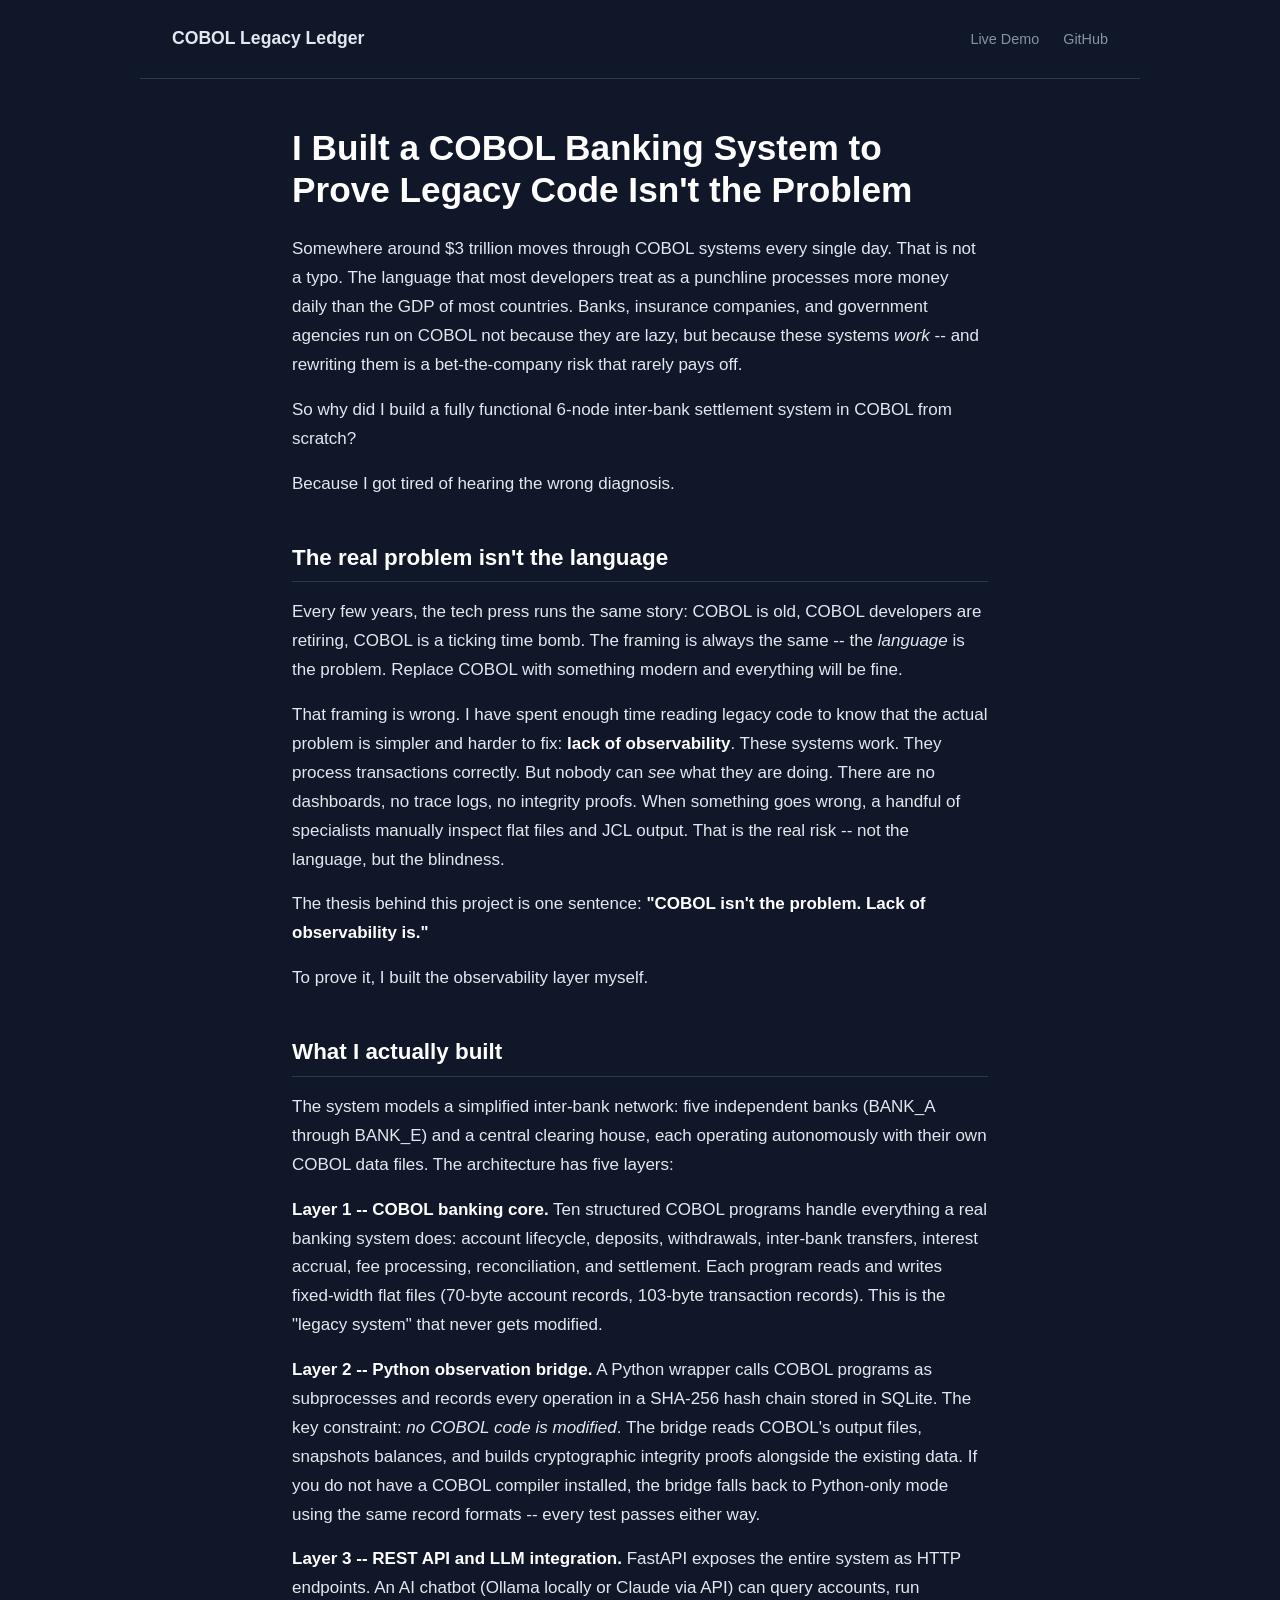
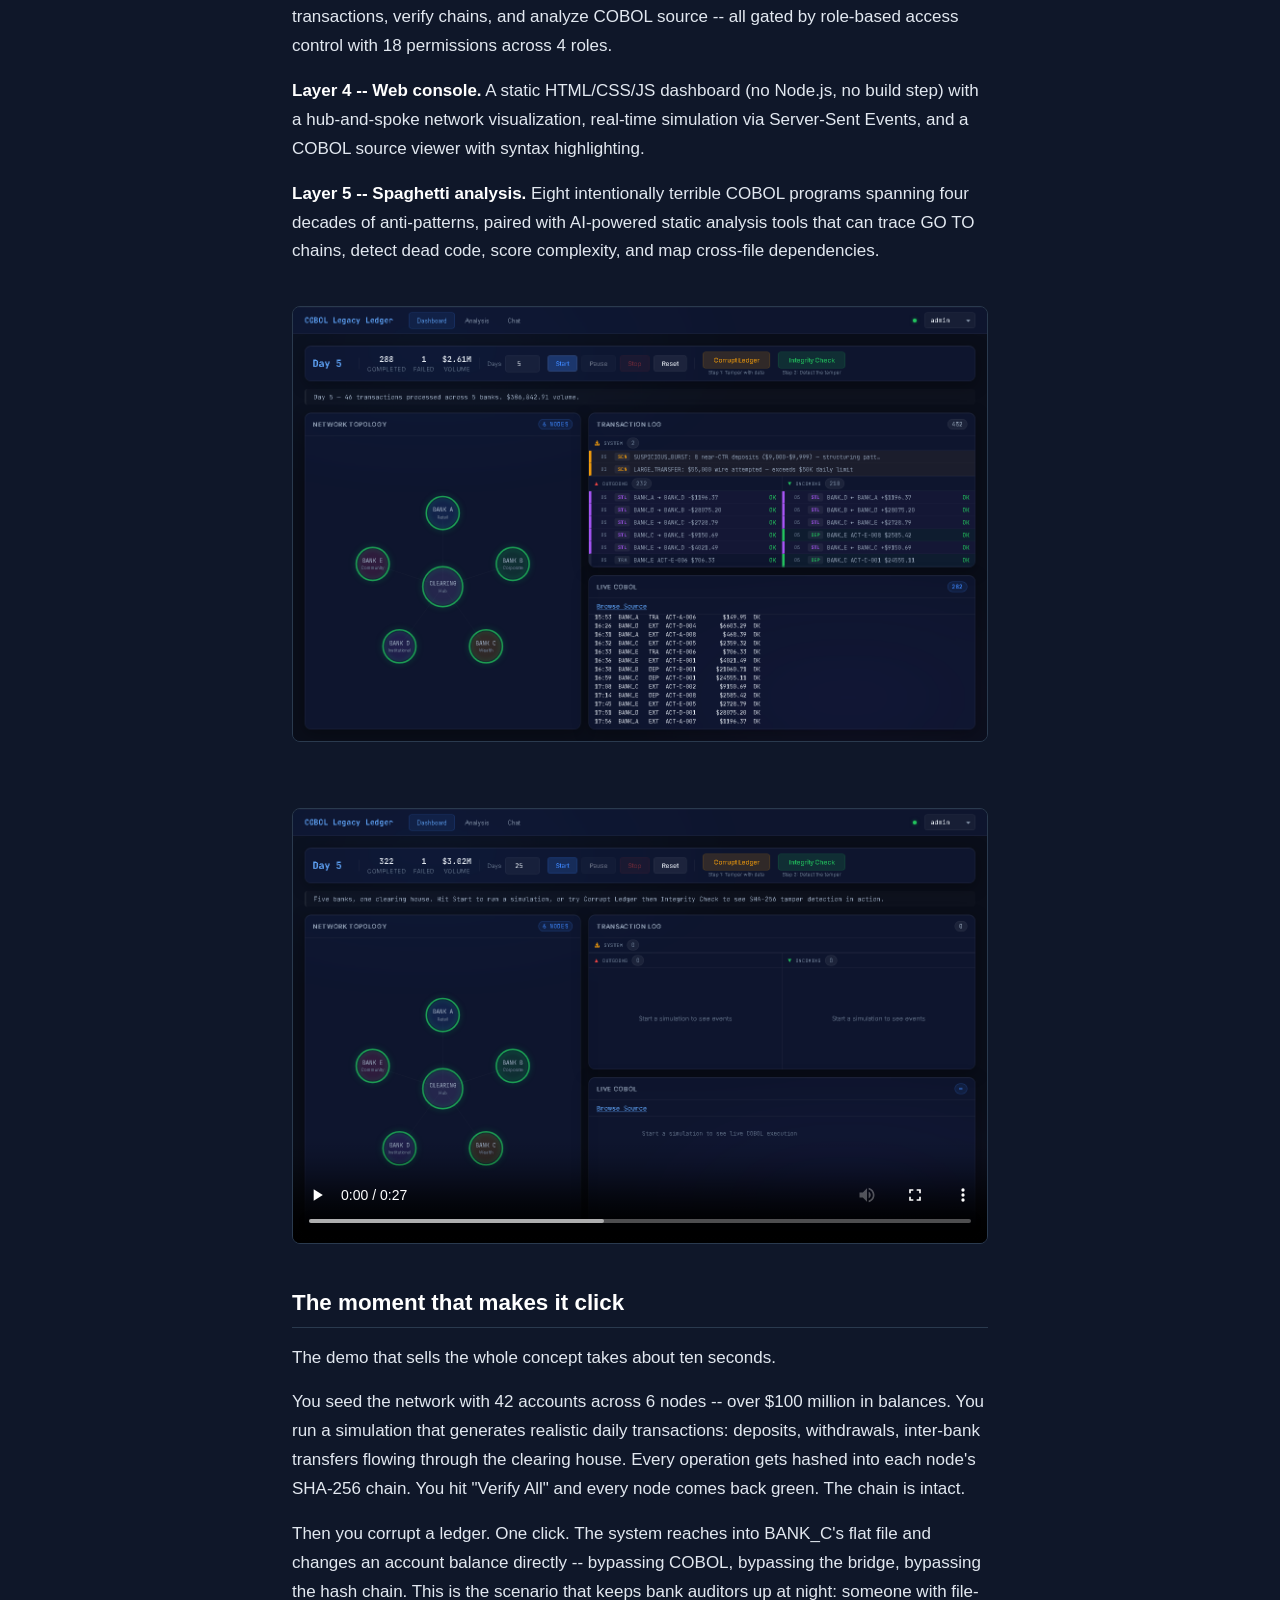
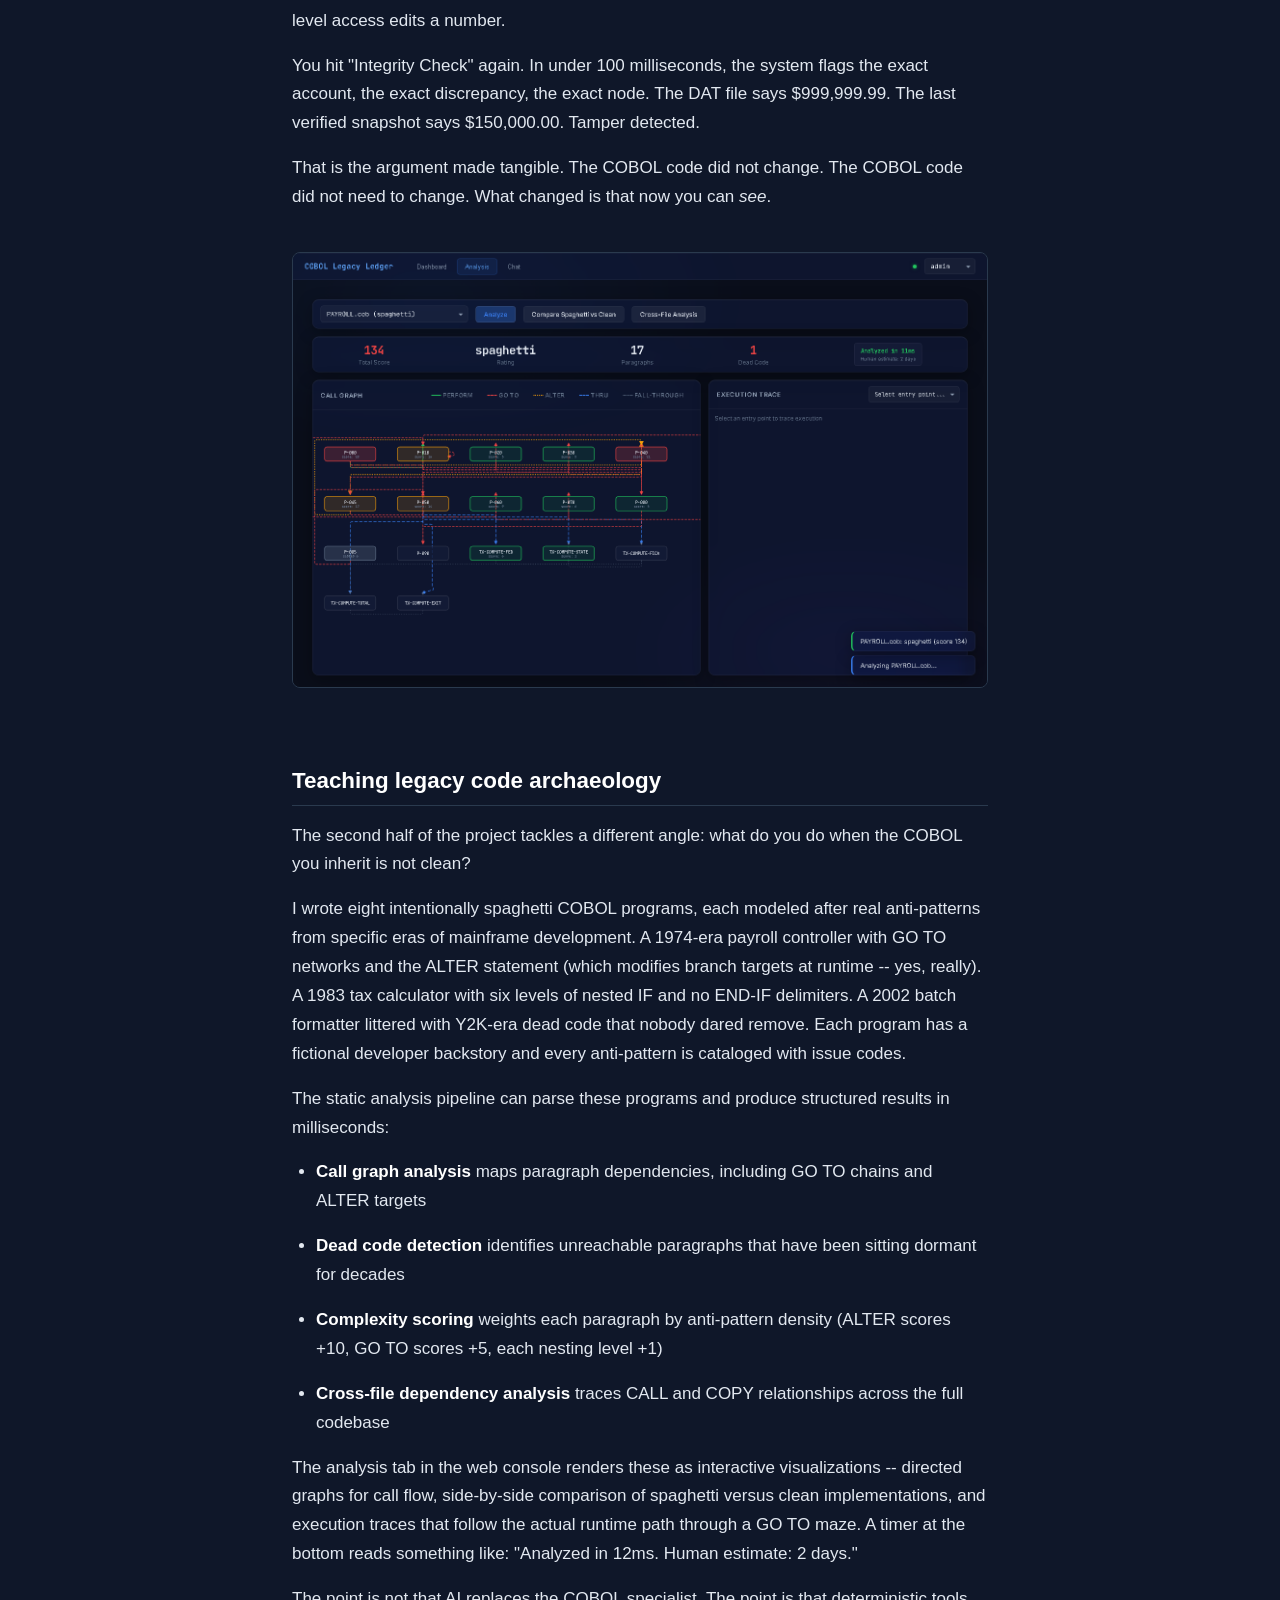
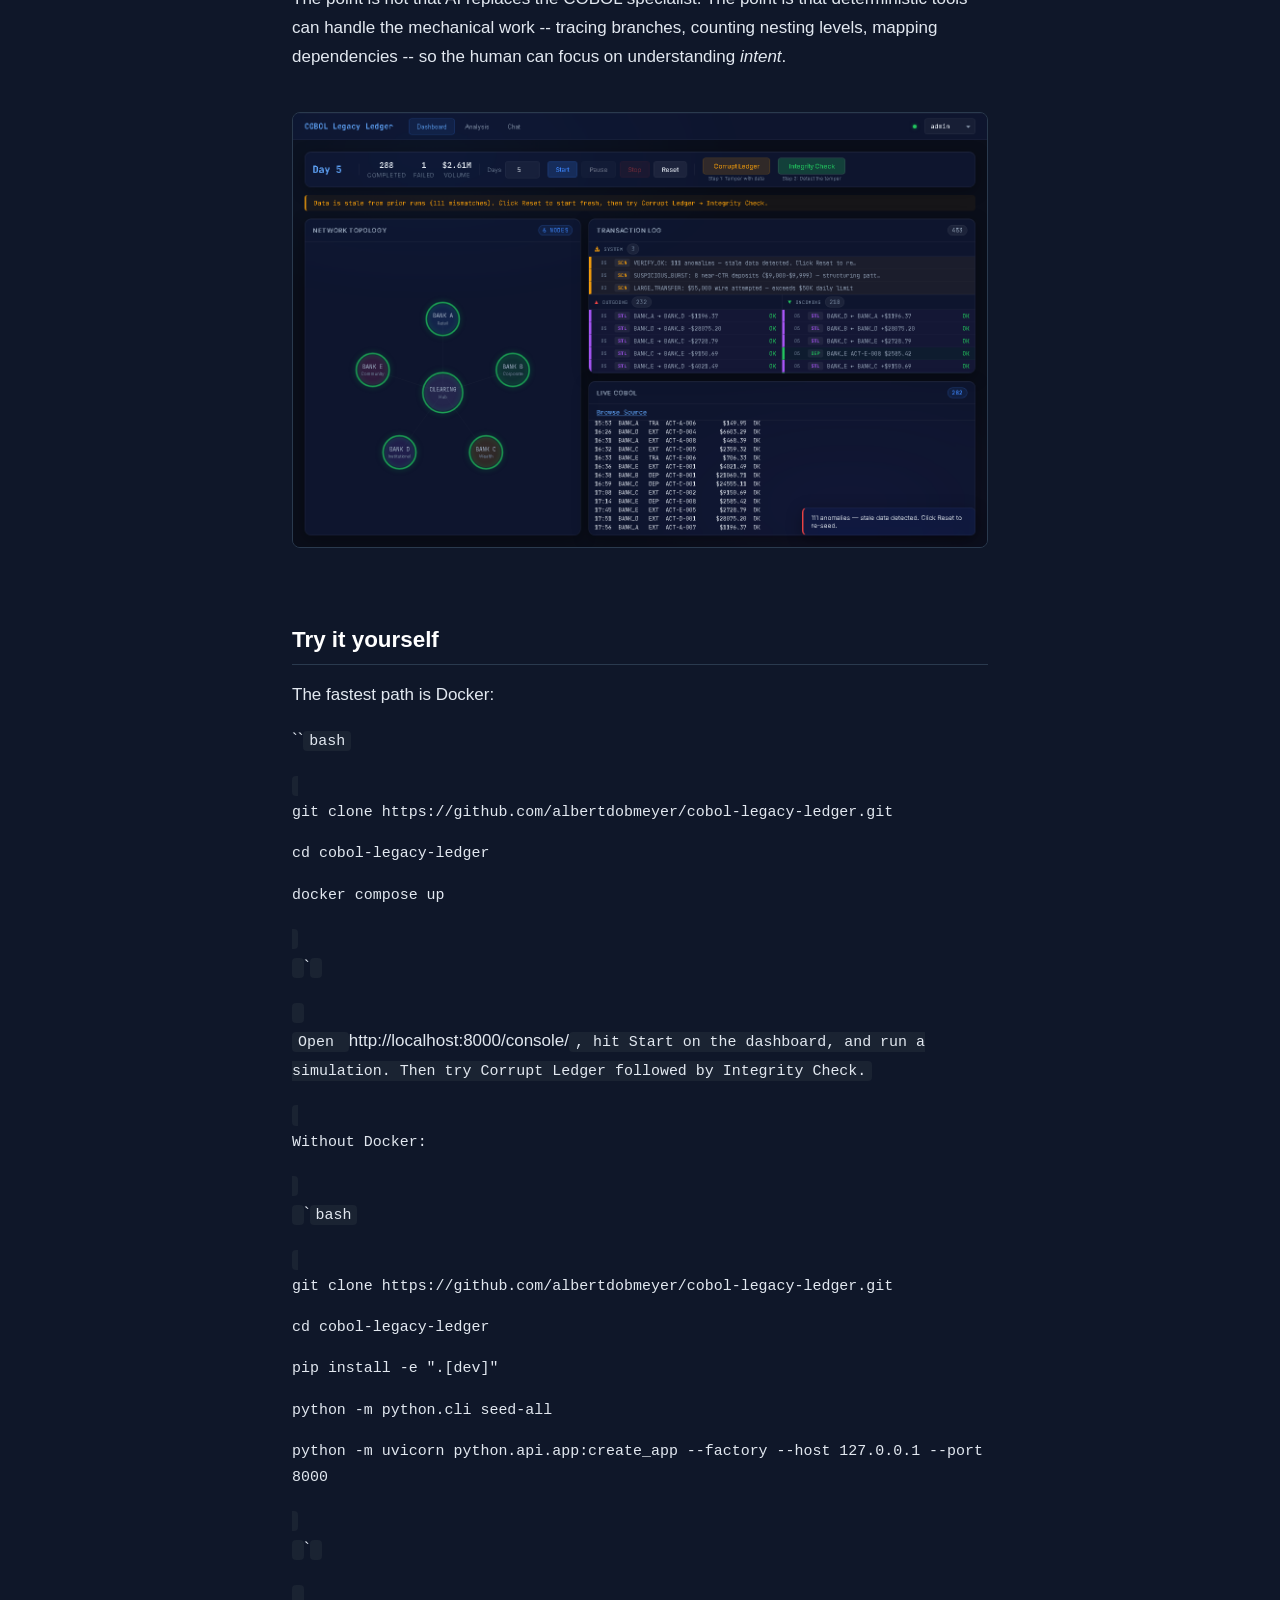
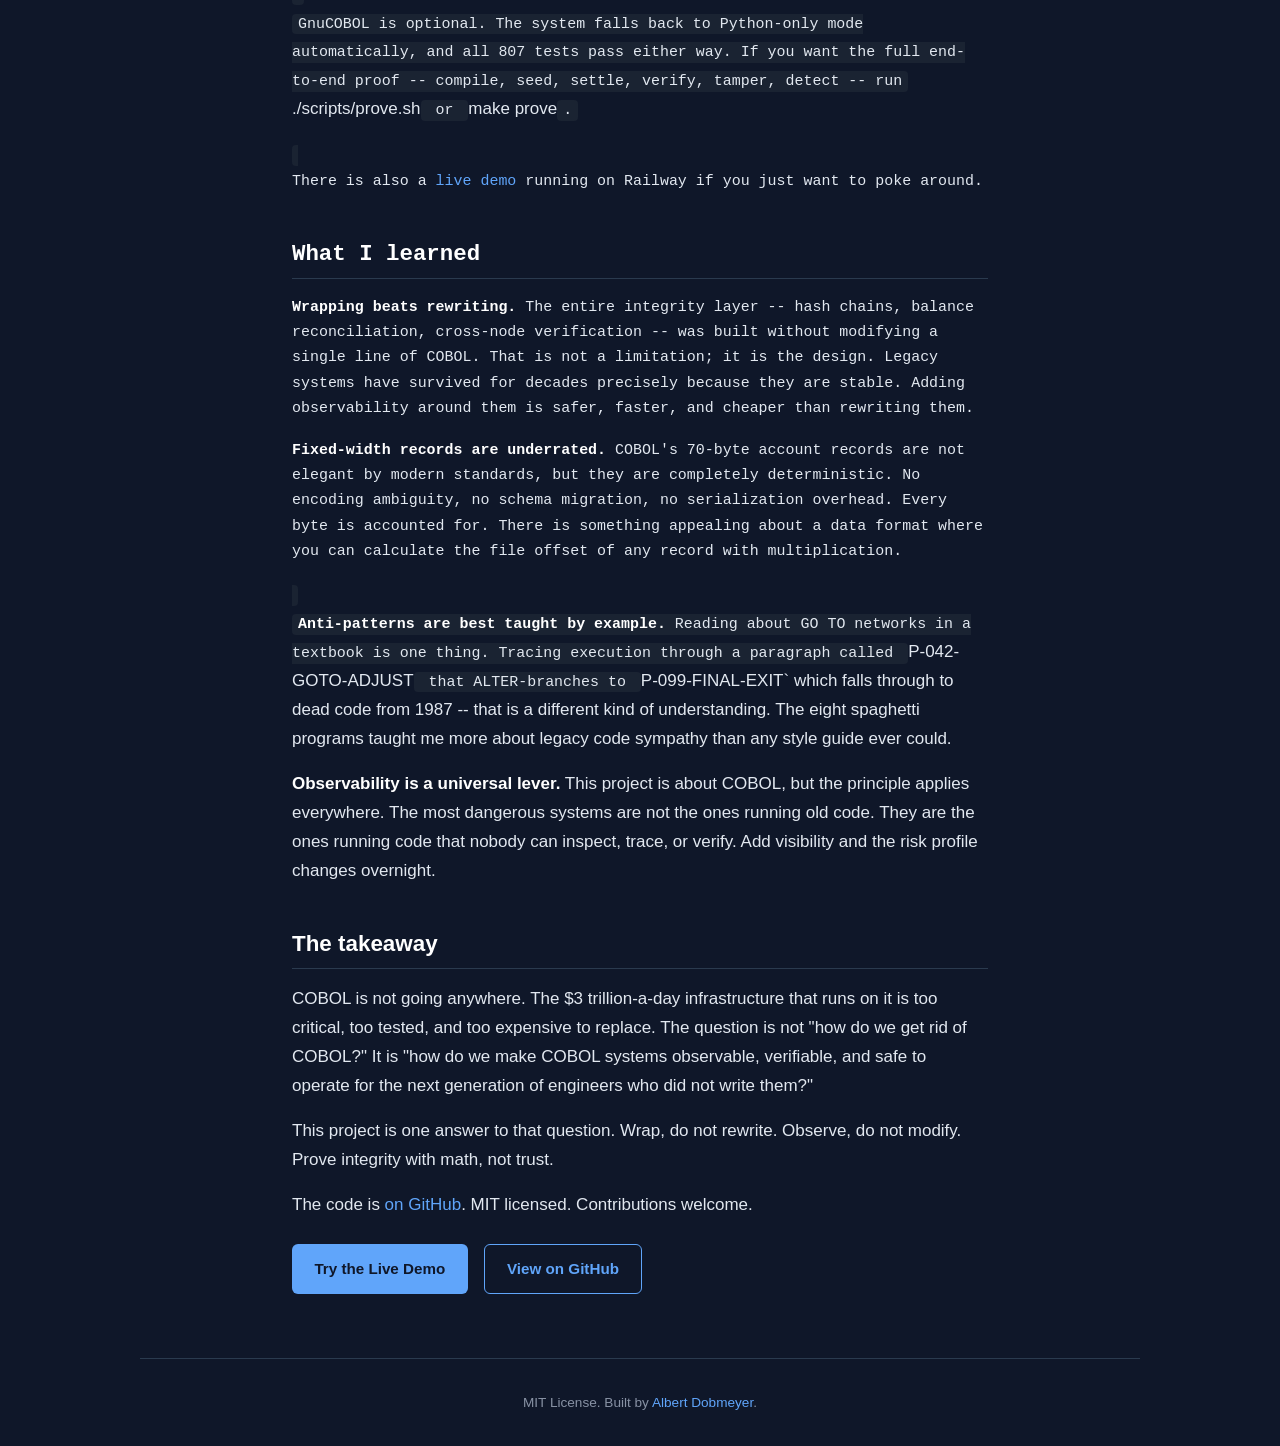
<file: site/index.html>
<!DOCTYPE html>
<html lang="en">
<head>
  <meta charset="UTF-8">
  <meta name="viewport" content="width=device-width, initial-scale=1.0">
  <title>COBOL Legacy Ledger</title>
  <meta name="description" content="Learn COBOL through a live banking system. Run simulations, corrupt ledgers, catch fraud with SHA-256 hash chains, and explore spaghetti code with AI-powered static analysis.">
  <meta property="og:title" content="COBOL Legacy Ledger">
  <meta property="og:description" content="I built a COBOL banking system to prove legacy code isn't the problem. Lack of observability is.">
  <meta property="og:type" content="website">
  <style>
    :root {
      --bg: #0f1729;
      --surface: #1a2332;
      --border: #2a3a4e;
      --text: #e2e8f0;
      --text-muted: #8892a4;
      --accent: #60a5fa;
      --accent-hover: #93c5fd;
      --danger: #f87171;
      --success: #4ade80;
      --font: 'Segoe UI', -apple-system, BlinkMacSystemFont, sans-serif;
      --font-mono: 'JetBrains Mono', 'Cascadia Code', 'Fira Code', monospace;
      --max-width: 760px;
    }

    * { margin: 0; padding: 0; box-sizing: border-box; }

    body {
      background: var(--bg);
      color: var(--text);
      font-family: var(--font);
      line-height: 1.7;
      font-size: 17px;
    }

    /* Header */
    header {
      border-bottom: 1px solid var(--border);
      padding: 1.5rem 2rem;
      display: flex;
      justify-content: space-between;
      align-items: center;
      max-width: 1000px;
      margin: 0 auto;
    }

    header a { color: var(--text); text-decoration: none; font-weight: 600; font-size: 1.1rem; }
    header nav { display: flex; gap: 1.5rem; }
    header nav a { color: var(--text-muted); font-size: 0.9rem; font-weight: 400; }
    header nav a:hover { color: var(--accent); }

    /* Article */
    article {
      max-width: var(--max-width);
      margin: 0 auto;
      padding: 3rem 2rem 4rem;
    }

    h1 {
      font-size: 2.2rem;
      line-height: 1.2;
      margin-bottom: 1.5rem;
      color: #fff;
    }

    h2 {
      font-size: 1.4rem;
      margin-top: 2.5rem;
      margin-bottom: 1rem;
      color: #fff;
      border-bottom: 1px solid var(--border);
      padding-bottom: 0.3rem;
    }

    p { margin-bottom: 1rem; }

    strong { color: #fff; }

    a { color: var(--accent); text-decoration: none; }
    a:hover { color: var(--accent-hover); text-decoration: underline; }

    code {
      background: var(--surface);
      padding: 0.15em 0.4em;
      border-radius: 4px;
      font-family: var(--font-mono);
      font-size: 0.88em;
    }

    pre {
      background: var(--surface);
      border: 1px solid var(--border);
      border-radius: 8px;
      padding: 1.2rem;
      overflow-x: auto;
      margin: 1.2rem 0;
    }

    pre code {
      background: none;
      padding: 0;
      font-size: 0.85em;
      line-height: 1.6;
    }

    img {
      max-width: 100%;
      border-radius: 8px;
      border: 1px solid var(--border);
      margin: 1.5rem 0;
    }

    ul, ol {
      margin: 1rem 0;
      padding-left: 1.5rem;
    }

    li { margin-bottom: 0.4rem; }

    blockquote {
      border-left: 3px solid var(--accent);
      padding-left: 1rem;
      color: var(--text-muted);
      margin: 1.5rem 0;
      font-style: italic;
    }

    /* Video */
    .video-wrap {
      margin: 2rem 0;
      border-radius: 8px;
      overflow: hidden;
      border: 1px solid var(--border);
    }

    .video-wrap video {
      width: 100%;
      display: block;
    }

    /* CTA */
    .cta {
      display: inline-flex;
      align-items: center;
      gap: 0.5rem;
      background: var(--accent);
      color: var(--bg);
      padding: 0.7rem 1.4rem;
      border-radius: 6px;
      font-weight: 600;
      font-size: 0.95rem;
      text-decoration: none;
      margin-top: 0.5rem;
    }

    .cta:hover { background: var(--accent-hover); text-decoration: none; color: var(--bg); }

    .cta-row { display: flex; gap: 1rem; flex-wrap: wrap; margin-top: 1rem; }

    .cta--outline {
      background: transparent;
      color: var(--accent);
      border: 1px solid var(--accent);
    }

    .cta--outline:hover {
      background: var(--accent);
      color: var(--bg);
    }

    /* Footer */
    footer {
      border-top: 1px solid var(--border);
      padding: 2rem;
      text-align: center;
      color: var(--text-muted);
      font-size: 0.85rem;
      max-width: 1000px;
      margin: 0 auto;
    }

    @media (max-width: 600px) {
      h1 { font-size: 1.6rem; }
      article { padding: 2rem 1rem; }
    }
  </style>
</head>
<body>

  <header>
    <a href="./">COBOL Legacy Ledger</a>
    <nav>
      <a href="https://cobol-legacy-ledger-production.up.railway.app/console/">Live Demo</a>
      <a href="https://github.com/albertdobmeyer/cobol-legacy-ledger">GitHub</a>
    </nav>
  </header>

  <article id="blog">
    <!-- Content is rendered from blog.md by the build step, or just inline it. -->
    <!-- For GitHub Pages with Jekyll, we'd use layouts. For simplicity, inline. -->
  </article>

  <footer>
    MIT License. Built by <a href="https://github.com/albertdobmeyer">Albert Dobmeyer</a>.
  </footer>

  <!-- Markdown rendering: fetch blog.md and render inline -->
  <script>
    (async () => {
      const article = document.getElementById('blog');
      try {
        const resp = await fetch('blog.md');
        if (!resp.ok) throw new Error(resp.status);
        let md = await resp.text();

        // Minimal markdown-to-HTML (no library dependency)
        // For production, use a proper renderer. This handles the basics.
        md = md
          // Code blocks
          .replace(/```(\w*)\n([\s\S]*?)```/g, (_, lang, code) =>
            `<pre><code>${code.replace(/</g, '&lt;').replace(/>/g, '&gt;').trim()}</code></pre>`)
          // Images
          .replace(/!\[([^\]]*)\]\(([^)]+)\)/g, '<img src="$2" alt="$1" loading="lazy">')
          // Bold
          .replace(/\*\*(.+?)\*\*/g, '<strong>$1</strong>')
          // Italic
          .replace(/\*(.+?)\*/g, '<em>$1</em>')
          // Inline code
          .replace(/`([^`]+)`/g, '<code>$1</code>')
          // Links
          .replace(/\[([^\]]+)\]\(([^)]+)\)/g, '<a href="$2">$1</a>')
          // H2
          .replace(/^## (.+)$/gm, '<h2>$1</h2>')
          // H1
          .replace(/^# (.+)$/gm, '<h1>$1</h1>')
          // Unordered lists
          .replace(/^- (.+)$/gm, '<li>$1</li>')
          // Paragraphs (lines not already tagged)
          .replace(/^(?!<[hluop]|<li|<pre|<img)(.+)$/gm, '<p>$1</p>')
          // Wrap consecutive <li> in <ul>
          .replace(/(<li>.*<\/li>\n?)+/g, '<ul>$&</ul>');

        // Insert demo video after the first image
        const videoHtml = `
          <div class="video-wrap">
            <video controls preload="metadata" poster="screenshots/01-dashboard-idle.png">
              <source src="video/demo.webm" type="video/webm">
              Your browser does not support video playback.
            </video>
          </div>`;
        const firstImgEnd = md.indexOf('</img>') > -1 ? md.indexOf('</img>') : md.indexOf('loading="lazy">') + 'loading="lazy">'.length;
        if (firstImgEnd > 0) {
          md = md.slice(0, firstImgEnd) + videoHtml + md.slice(firstImgEnd);
        }

        // Add CTA buttons at the end
        md += `
          <div class="cta-row">
            <a class="cta" href="https://cobol-legacy-ledger-production.up.railway.app/console/">Try the Live Demo</a>
            <a class="cta cta--outline" href="https://github.com/albertdobmeyer/cobol-legacy-ledger">View on GitHub</a>
          </div>`;

        article.innerHTML = md;
      } catch (e) {
        article.innerHTML = '<p>Failed to load blog content. <a href="blog.md">Read the raw markdown</a>.</p>';
      }
    })();
  </script>

</body>
</html>
</file>
